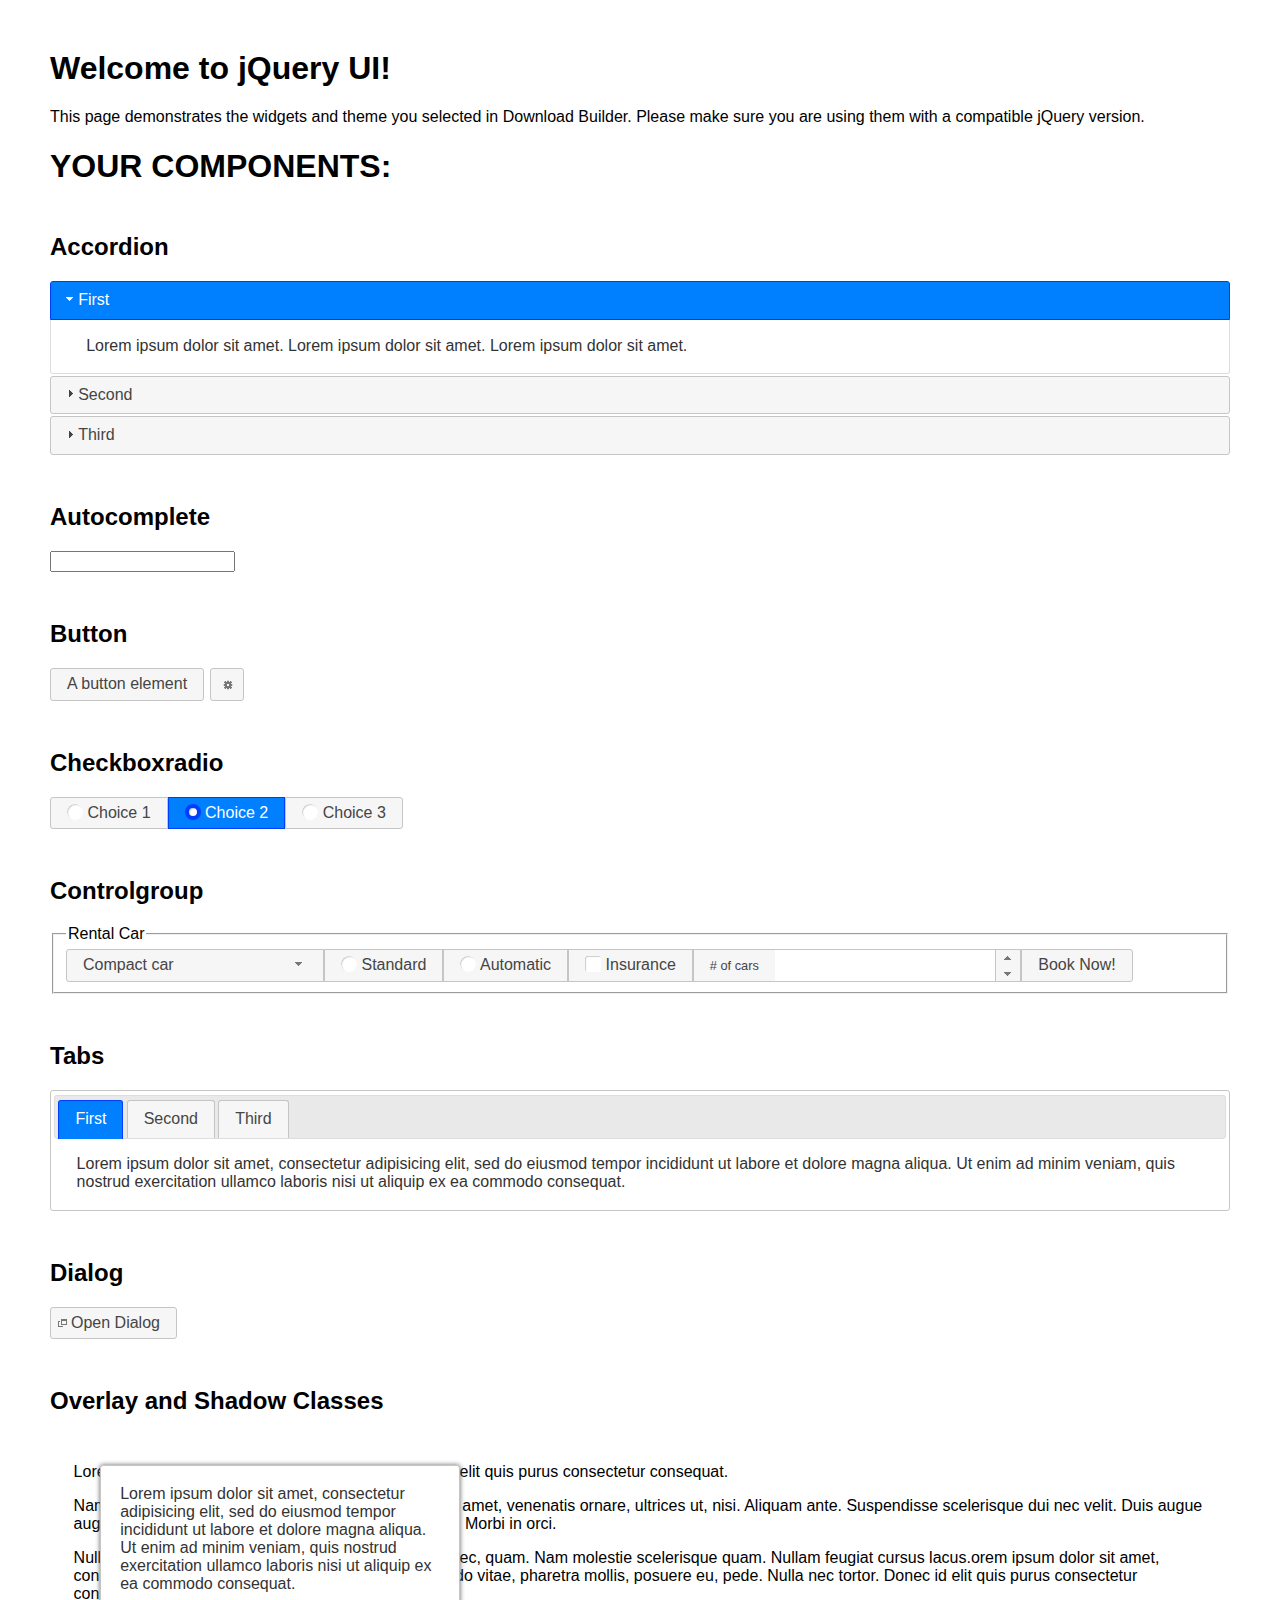
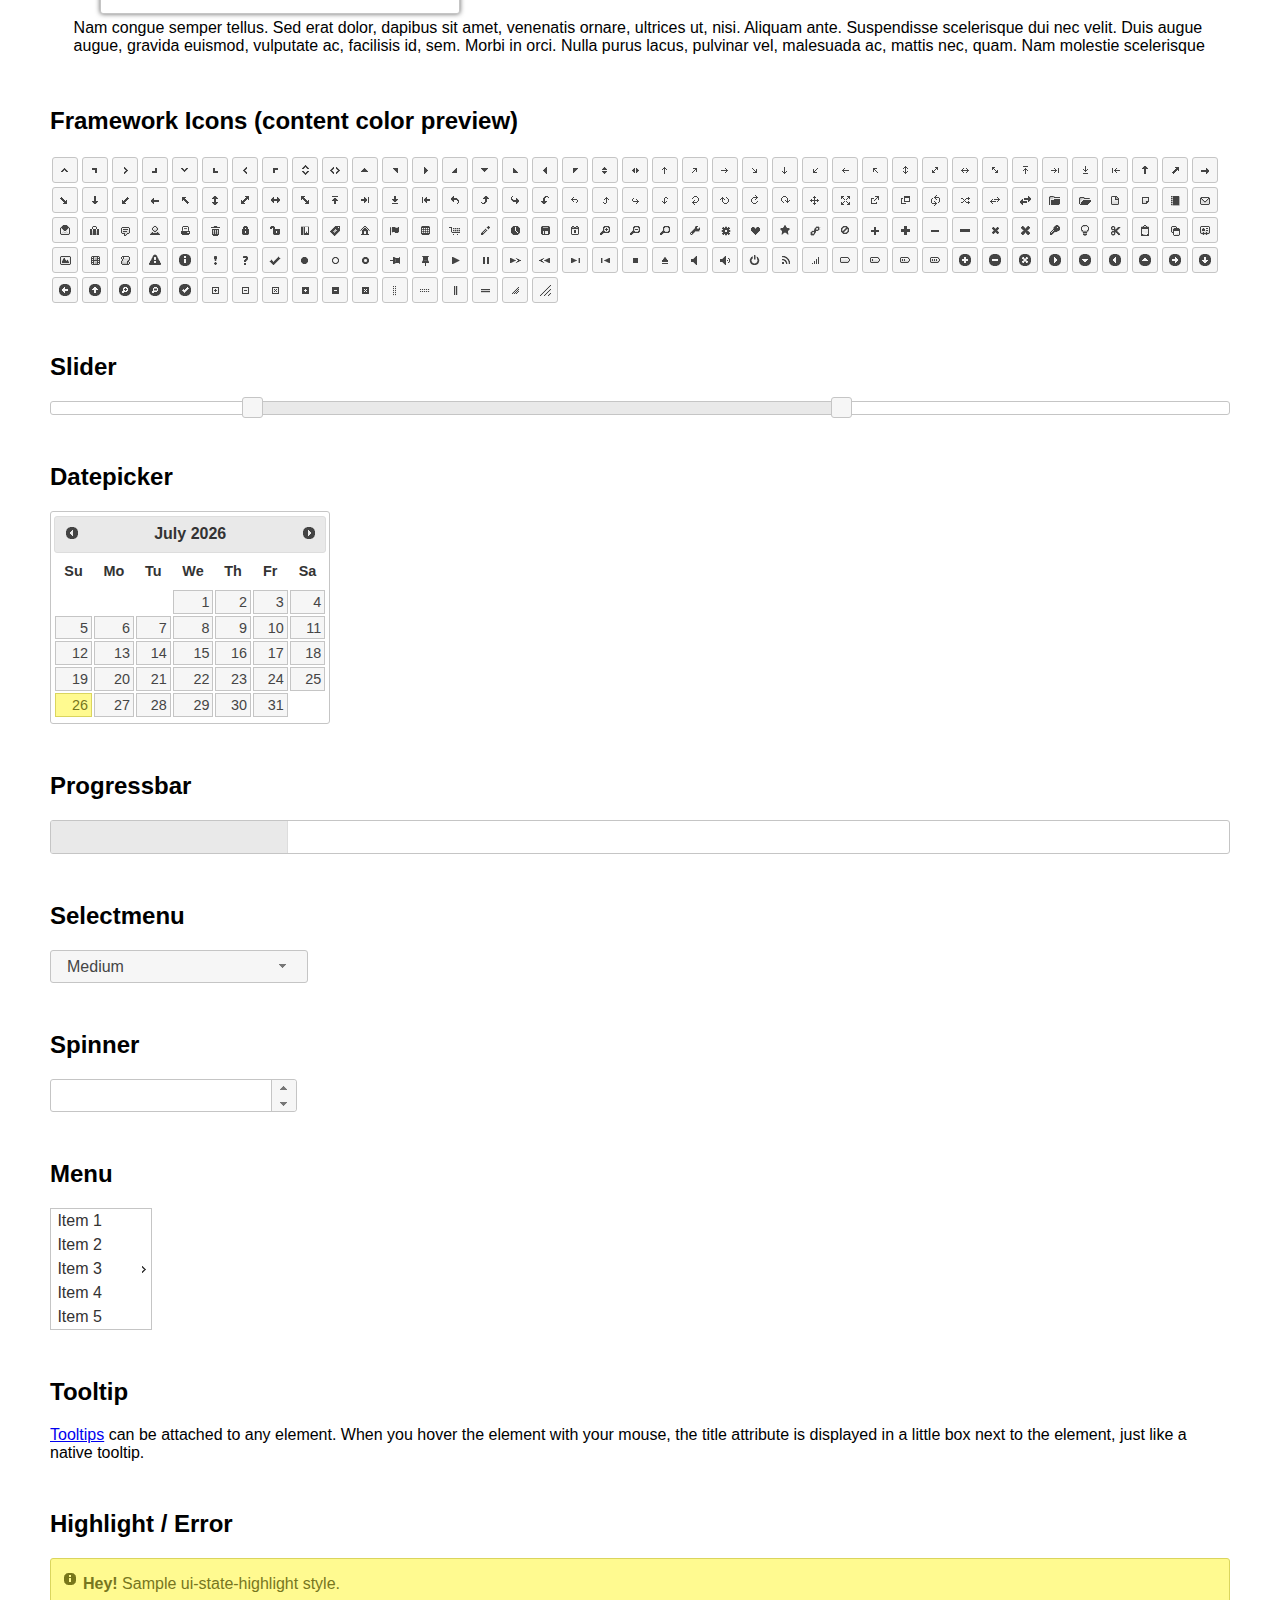
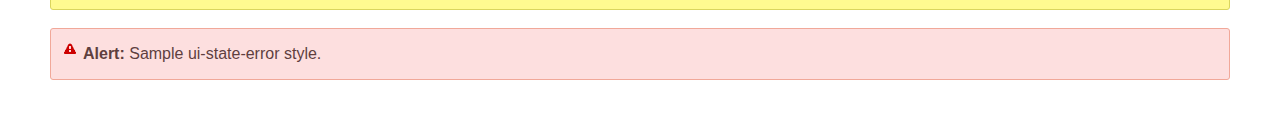
<file: vendor/jqueryui/index.html>
<!doctype html>
<html lang="us">
<head>
	<meta charset="utf-8">
	<title>jQuery UI Example Page</title>
	<link href="jquery-ui.css" rel="stylesheet">
	<style>
	body{
		font-family: "Trebuchet MS", sans-serif;
		margin: 50px;
	}
	.demoHeaders {
		margin-top: 2em;
	}
	#dialog-link {
		padding: .4em 1em .4em 20px;
		text-decoration: none;
		position: relative;
	}
	#dialog-link span.ui-icon {
		margin: 0 5px 0 0;
		position: absolute;
		left: .2em;
		top: 50%;
		margin-top: -8px;
	}
	#icons {
		margin: 0;
		padding: 0;
	}
	#icons li {
		margin: 2px;
		position: relative;
		padding: 4px 0;
		cursor: pointer;
		float: left;
		list-style: none;
	}
	#icons span.ui-icon {
		float: left;
		margin: 0 4px;
	}
	.fakewindowcontain .ui-widget-overlay {
		position: absolute;
	}
	select {
		width: 200px;
	}
	</style>
</head>
<body>

<h1>Welcome to jQuery UI!</h1>

<div class="ui-widget">
	<p>This page demonstrates the widgets and theme you selected in Download Builder. Please make sure you are using them with a compatible jQuery version.</p>
</div>

<h1>YOUR COMPONENTS:</h1>


<!-- Accordion -->
<h2 class="demoHeaders">Accordion</h2>
<div id="accordion">
	<h3>First</h3>
	<div>Lorem ipsum dolor sit amet. Lorem ipsum dolor sit amet. Lorem ipsum dolor sit amet.</div>
	<h3>Second</h3>
	<div>Phasellus mattis tincidunt nibh.</div>
	<h3>Third</h3>
	<div>Nam dui erat, auctor a, dignissim quis.</div>
</div>



<!-- Autocomplete -->
<h2 class="demoHeaders">Autocomplete</h2>
<div>
	<input id="autocomplete" title="type &quot;a&quot;">
</div>



<!-- Button -->
<h2 class="demoHeaders">Button</h2>
<button id="button">A button element</button>
<button id="button-icon">An icon-only button</button>



<!-- Checkboxradio -->
<h2 class="demoHeaders">Checkboxradio</h2>
<form style="margin-top: 1em;">
	<div id="radioset">
		<input type="radio" id="radio1" name="radio"><label for="radio1">Choice 1</label>
		<input type="radio" id="radio2" name="radio" checked="checked"><label for="radio2">Choice 2</label>
		<input type="radio" id="radio3" name="radio"><label for="radio3">Choice 3</label>
	</div>
</form>



<!-- Controlgroup -->
<h2 class="demoHeaders">Controlgroup</h2>
<fieldset>
	<legend>Rental Car</legend>
	<div id="controlgroup">
		<select id="car-type">
			<option>Compact car</option>
			<option>Midsize car</option>
			<option>Full size car</option>
			<option>SUV</option>
			<option>Luxury</option>
			<option>Truck</option>
			<option>Van</option>
		</select>
		<label for="transmission-standard">Standard</label>
		<input type="radio" name="transmission" id="transmission-standard">
		<label for="transmission-automatic">Automatic</label>
		<input type="radio" name="transmission" id="transmission-automatic">
		<label for="insurance">Insurance</label>
		<input type="checkbox" name="insurance" id="insurance">
		<label for="horizontal-spinner" class="ui-controlgroup-label"># of cars</label>
		<input id="horizontal-spinner" class="ui-spinner-input">
		<button>Book Now!</button>
	</div>
</fieldset>



<!-- Tabs -->
<h2 class="demoHeaders">Tabs</h2>
<div id="tabs">
	<ul>
		<li><a href="#tabs-1">First</a></li>
		<li><a href="#tabs-2">Second</a></li>
		<li><a href="#tabs-3">Third</a></li>
	</ul>
	<div id="tabs-1">Lorem ipsum dolor sit amet, consectetur adipisicing elit, sed do eiusmod tempor incididunt ut labore et dolore magna aliqua. Ut enim ad minim veniam, quis nostrud exercitation ullamco laboris nisi ut aliquip ex ea commodo consequat.</div>
	<div id="tabs-2">Phasellus mattis tincidunt nibh. Cras orci urna, blandit id, pretium vel, aliquet ornare, felis. Maecenas scelerisque sem non nisl. Fusce sed lorem in enim dictum bibendum.</div>
	<div id="tabs-3">Nam dui erat, auctor a, dignissim quis, sollicitudin eu, felis. Pellentesque nisi urna, interdum eget, sagittis et, consequat vestibulum, lacus. Mauris porttitor ullamcorper augue.</div>
</div>



<h2 class="demoHeaders">Dialog</h2>
<p>
	<button id="dialog-link" class="ui-button ui-corner-all ui-widget">
		<span class="ui-icon ui-icon-newwin"></span>Open Dialog
	</button>
</p>

<h2 class="demoHeaders">Overlay and Shadow Classes</h2>
<div style="position: relative; width: 96%; height: 200px; padding:1% 2%; overflow:hidden;" class="fakewindowcontain">
	<p>Lorem ipsum dolor sit amet,  Nulla nec tortor. Donec id elit quis purus consectetur consequat. </p><p>Nam congue semper tellus. Sed erat dolor, dapibus sit amet, venenatis ornare, ultrices ut, nisi. Aliquam ante. Suspendisse scelerisque dui nec velit. Duis augue augue, gravida euismod, vulputate ac, facilisis id, sem. Morbi in orci. </p><p>Nulla purus lacus, pulvinar vel, malesuada ac, mattis nec, quam. Nam molestie scelerisque quam. Nullam feugiat cursus lacus.orem ipsum dolor sit amet, consectetur adipiscing elit. Donec libero risus, commodo vitae, pharetra mollis, posuere eu, pede. Nulla nec tortor. Donec id elit quis purus consectetur consequat. </p><p>Nam congue semper tellus. Sed erat dolor, dapibus sit amet, venenatis ornare, ultrices ut, nisi. Aliquam ante. Suspendisse scelerisque dui nec velit. Duis augue augue, gravida euismod, vulputate ac, facilisis id, sem. Morbi in orci. Nulla purus lacus, pulvinar vel, malesuada ac, mattis nec, quam. Nam molestie scelerisque quam. </p><p>Nullam feugiat cursus lacus.orem ipsum dolor sit amet, consectetur adipiscing elit. Donec libero risus, commodo vitae, pharetra mollis, posuere eu, pede. Nulla nec tortor. Donec id elit quis purus consectetur consequat. Nam congue semper tellus. Sed erat dolor, dapibus sit amet, venenatis ornare, ultrices ut, nisi. Aliquam ante. </p><p>Suspendisse scelerisque dui nec velit. Duis augue augue, gravida euismod, vulputate ac, facilisis id, sem. Morbi in orci. Nulla purus lacus, pulvinar vel, malesuada ac, mattis nec, quam. Nam molestie scelerisque quam. Nullam feugiat cursus lacus.orem ipsum dolor sit amet, consectetur adipiscing elit. Donec libero risus, commodo vitae, pharetra mollis, posuere eu, pede. Nulla nec tortor. Donec id elit quis purus consectetur consequat. Nam congue semper tellus. Sed erat dolor, dapibus sit amet, venenatis ornare, ultrices ut, nisi. </p>

	<!-- ui-dialog -->
	<div class="ui-widget-overlay ui-front"></div>
	<div style="position: absolute; width: 320px; left: 50px; top: 30px; padding: 1.2em" class="ui-widget ui-front ui-widget-content ui-corner-all ui-widget-shadow">
		Lorem ipsum dolor sit amet, consectetur adipisicing elit, sed do eiusmod tempor incididunt ut labore et dolore magna aliqua. Ut enim ad minim veniam, quis nostrud exercitation ullamco laboris nisi ut aliquip ex ea commodo consequat.
	</div>

</div>

<!-- ui-dialog -->
<div id="dialog" title="Dialog Title">
	<p>Lorem ipsum dolor sit amet, consectetur adipisicing elit, sed do eiusmod tempor incididunt ut labore et dolore magna aliqua. Ut enim ad minim veniam, quis nostrud exercitation ullamco laboris nisi ut aliquip ex ea commodo consequat.</p>
</div>



<h2 class="demoHeaders">Framework Icons (content color preview)</h2>
<ul id="icons" class="ui-widget ui-helper-clearfix">
	<li class="ui-state-default ui-corner-all" title=".ui-icon-caret-1-n"><span class="ui-icon ui-icon-caret-1-n"></span></li>
	<li class="ui-state-default ui-corner-all" title=".ui-icon-caret-1-ne"><span class="ui-icon ui-icon-caret-1-ne"></span></li>
	<li class="ui-state-default ui-corner-all" title=".ui-icon-caret-1-e"><span class="ui-icon ui-icon-caret-1-e"></span></li>
	<li class="ui-state-default ui-corner-all" title=".ui-icon-caret-1-se"><span class="ui-icon ui-icon-caret-1-se"></span></li>
	<li class="ui-state-default ui-corner-all" title=".ui-icon-caret-1-s"><span class="ui-icon ui-icon-caret-1-s"></span></li>
	<li class="ui-state-default ui-corner-all" title=".ui-icon-caret-1-sw"><span class="ui-icon ui-icon-caret-1-sw"></span></li>
	<li class="ui-state-default ui-corner-all" title=".ui-icon-caret-1-w"><span class="ui-icon ui-icon-caret-1-w"></span></li>
	<li class="ui-state-default ui-corner-all" title=".ui-icon-caret-1-nw"><span class="ui-icon ui-icon-caret-1-nw"></span></li>
	<li class="ui-state-default ui-corner-all" title=".ui-icon-caret-2-n-s"><span class="ui-icon ui-icon-caret-2-n-s"></span></li>
	<li class="ui-state-default ui-corner-all" title=".ui-icon-caret-2-e-w"><span class="ui-icon ui-icon-caret-2-e-w"></span></li>
	<li class="ui-state-default ui-corner-all" title=".ui-icon-triangle-1-n"><span class="ui-icon ui-icon-triangle-1-n"></span></li>
	<li class="ui-state-default ui-corner-all" title=".ui-icon-triangle-1-ne"><span class="ui-icon ui-icon-triangle-1-ne"></span></li>
	<li class="ui-state-default ui-corner-all" title=".ui-icon-triangle-1-e"><span class="ui-icon ui-icon-triangle-1-e"></span></li>
	<li class="ui-state-default ui-corner-all" title=".ui-icon-triangle-1-se"><span class="ui-icon ui-icon-triangle-1-se"></span></li>
	<li class="ui-state-default ui-corner-all" title=".ui-icon-triangle-1-s"><span class="ui-icon ui-icon-triangle-1-s"></span></li>
	<li class="ui-state-default ui-corner-all" title=".ui-icon-triangle-1-sw"><span class="ui-icon ui-icon-triangle-1-sw"></span></li>
	<li class="ui-state-default ui-corner-all" title=".ui-icon-triangle-1-w"><span class="ui-icon ui-icon-triangle-1-w"></span></li>
	<li class="ui-state-default ui-corner-all" title=".ui-icon-triangle-1-nw"><span class="ui-icon ui-icon-triangle-1-nw"></span></li>
	<li class="ui-state-default ui-corner-all" title=".ui-icon-triangle-2-n-s"><span class="ui-icon ui-icon-triangle-2-n-s"></span></li>
	<li class="ui-state-default ui-corner-all" title=".ui-icon-triangle-2-e-w"><span class="ui-icon ui-icon-triangle-2-e-w"></span></li>
	<li class="ui-state-default ui-corner-all" title=".ui-icon-arrow-1-n"><span class="ui-icon ui-icon-arrow-1-n"></span></li>
	<li class="ui-state-default ui-corner-all" title=".ui-icon-arrow-1-ne"><span class="ui-icon ui-icon-arrow-1-ne"></span></li>
	<li class="ui-state-default ui-corner-all" title=".ui-icon-arrow-1-e"><span class="ui-icon ui-icon-arrow-1-e"></span></li>
	<li class="ui-state-default ui-corner-all" title=".ui-icon-arrow-1-se"><span class="ui-icon ui-icon-arrow-1-se"></span></li>
	<li class="ui-state-default ui-corner-all" title=".ui-icon-arrow-1-s"><span class="ui-icon ui-icon-arrow-1-s"></span></li>
	<li class="ui-state-default ui-corner-all" title=".ui-icon-arrow-1-sw"><span class="ui-icon ui-icon-arrow-1-sw"></span></li>
	<li class="ui-state-default ui-corner-all" title=".ui-icon-arrow-1-w"><span class="ui-icon ui-icon-arrow-1-w"></span></li>
	<li class="ui-state-default ui-corner-all" title=".ui-icon-arrow-1-nw"><span class="ui-icon ui-icon-arrow-1-nw"></span></li>
	<li class="ui-state-default ui-corner-all" title=".ui-icon-arrow-2-n-s"><span class="ui-icon ui-icon-arrow-2-n-s"></span></li>
	<li class="ui-state-default ui-corner-all" title=".ui-icon-arrow-2-ne-sw"><span class="ui-icon ui-icon-arrow-2-ne-sw"></span></li>
	<li class="ui-state-default ui-corner-all" title=".ui-icon-arrow-2-e-w"><span class="ui-icon ui-icon-arrow-2-e-w"></span></li>
	<li class="ui-state-default ui-corner-all" title=".ui-icon-arrow-2-se-nw"><span class="ui-icon ui-icon-arrow-2-se-nw"></span></li>
	<li class="ui-state-default ui-corner-all" title=".ui-icon-arrowstop-1-n"><span class="ui-icon ui-icon-arrowstop-1-n"></span></li>
	<li class="ui-state-default ui-corner-all" title=".ui-icon-arrowstop-1-e"><span class="ui-icon ui-icon-arrowstop-1-e"></span></li>
	<li class="ui-state-default ui-corner-all" title=".ui-icon-arrowstop-1-s"><span class="ui-icon ui-icon-arrowstop-1-s"></span></li>
	<li class="ui-state-default ui-corner-all" title=".ui-icon-arrowstop-1-w"><span class="ui-icon ui-icon-arrowstop-1-w"></span></li>
	<li class="ui-state-default ui-corner-all" title=".ui-icon-arrowthick-1-n"><span class="ui-icon ui-icon-arrowthick-1-n"></span></li>
	<li class="ui-state-default ui-corner-all" title=".ui-icon-arrowthick-1-ne"><span class="ui-icon ui-icon-arrowthick-1-ne"></span></li>
	<li class="ui-state-default ui-corner-all" title=".ui-icon-arrowthick-1-e"><span class="ui-icon ui-icon-arrowthick-1-e"></span></li>
	<li class="ui-state-default ui-corner-all" title=".ui-icon-arrowthick-1-se"><span class="ui-icon ui-icon-arrowthick-1-se"></span></li>
	<li class="ui-state-default ui-corner-all" title=".ui-icon-arrowthick-1-s"><span class="ui-icon ui-icon-arrowthick-1-s"></span></li>
	<li class="ui-state-default ui-corner-all" title=".ui-icon-arrowthick-1-sw"><span class="ui-icon ui-icon-arrowthick-1-sw"></span></li>
	<li class="ui-state-default ui-corner-all" title=".ui-icon-arrowthick-1-w"><span class="ui-icon ui-icon-arrowthick-1-w"></span></li>
	<li class="ui-state-default ui-corner-all" title=".ui-icon-arrowthick-1-nw"><span class="ui-icon ui-icon-arrowthick-1-nw"></span></li>
	<li class="ui-state-default ui-corner-all" title=".ui-icon-arrowthick-2-n-s"><span class="ui-icon ui-icon-arrowthick-2-n-s"></span></li>
	<li class="ui-state-default ui-corner-all" title=".ui-icon-arrowthick-2-ne-sw"><span class="ui-icon ui-icon-arrowthick-2-ne-sw"></span></li>
	<li class="ui-state-default ui-corner-all" title=".ui-icon-arrowthick-2-e-w"><span class="ui-icon ui-icon-arrowthick-2-e-w"></span></li>
	<li class="ui-state-default ui-corner-all" title=".ui-icon-arrowthick-2-se-nw"><span class="ui-icon ui-icon-arrowthick-2-se-nw"></span></li>
	<li class="ui-state-default ui-corner-all" title=".ui-icon-arrowthickstop-1-n"><span class="ui-icon ui-icon-arrowthickstop-1-n"></span></li>
	<li class="ui-state-default ui-corner-all" title=".ui-icon-arrowthickstop-1-e"><span class="ui-icon ui-icon-arrowthickstop-1-e"></span></li>
	<li class="ui-state-default ui-corner-all" title=".ui-icon-arrowthickstop-1-s"><span class="ui-icon ui-icon-arrowthickstop-1-s"></span></li>
	<li class="ui-state-default ui-corner-all" title=".ui-icon-arrowthickstop-1-w"><span class="ui-icon ui-icon-arrowthickstop-1-w"></span></li>
	<li class="ui-state-default ui-corner-all" title=".ui-icon-arrowreturnthick-1-w"><span class="ui-icon ui-icon-arrowreturnthick-1-w"></span></li>
	<li class="ui-state-default ui-corner-all" title=".ui-icon-arrowreturnthick-1-n"><span class="ui-icon ui-icon-arrowreturnthick-1-n"></span></li>
	<li class="ui-state-default ui-corner-all" title=".ui-icon-arrowreturnthick-1-e"><span class="ui-icon ui-icon-arrowreturnthick-1-e"></span></li>
	<li class="ui-state-default ui-corner-all" title=".ui-icon-arrowreturnthick-1-s"><span class="ui-icon ui-icon-arrowreturnthick-1-s"></span></li>
	<li class="ui-state-default ui-corner-all" title=".ui-icon-arrowreturn-1-w"><span class="ui-icon ui-icon-arrowreturn-1-w"></span></li>
	<li class="ui-state-default ui-corner-all" title=".ui-icon-arrowreturn-1-n"><span class="ui-icon ui-icon-arrowreturn-1-n"></span></li>
	<li class="ui-state-default ui-corner-all" title=".ui-icon-arrowreturn-1-e"><span class="ui-icon ui-icon-arrowreturn-1-e"></span></li>
	<li class="ui-state-default ui-corner-all" title=".ui-icon-arrowreturn-1-s"><span class="ui-icon ui-icon-arrowreturn-1-s"></span></li>
	<li class="ui-state-default ui-corner-all" title=".ui-icon-arrowrefresh-1-w"><span class="ui-icon ui-icon-arrowrefresh-1-w"></span></li>
	<li class="ui-state-default ui-corner-all" title=".ui-icon-arrowrefresh-1-n"><span class="ui-icon ui-icon-arrowrefresh-1-n"></span></li>
	<li class="ui-state-default ui-corner-all" title=".ui-icon-arrowrefresh-1-e"><span class="ui-icon ui-icon-arrowrefresh-1-e"></span></li>
	<li class="ui-state-default ui-corner-all" title=".ui-icon-arrowrefresh-1-s"><span class="ui-icon ui-icon-arrowrefresh-1-s"></span></li>
	<li class="ui-state-default ui-corner-all" title=".ui-icon-arrow-4"><span class="ui-icon ui-icon-arrow-4"></span></li>
	<li class="ui-state-default ui-corner-all" title=".ui-icon-arrow-4-diag"><span class="ui-icon ui-icon-arrow-4-diag"></span></li>
	<li class="ui-state-default ui-corner-all" title=".ui-icon-extlink"><span class="ui-icon ui-icon-extlink"></span></li>
	<li class="ui-state-default ui-corner-all" title=".ui-icon-newwin"><span class="ui-icon ui-icon-newwin"></span></li>
	<li class="ui-state-default ui-corner-all" title=".ui-icon-refresh"><span class="ui-icon ui-icon-refresh"></span></li>
	<li class="ui-state-default ui-corner-all" title=".ui-icon-shuffle"><span class="ui-icon ui-icon-shuffle"></span></li>
	<li class="ui-state-default ui-corner-all" title=".ui-icon-transfer-e-w"><span class="ui-icon ui-icon-transfer-e-w"></span></li>
	<li class="ui-state-default ui-corner-all" title=".ui-icon-transferthick-e-w"><span class="ui-icon ui-icon-transferthick-e-w"></span></li>
	<li class="ui-state-default ui-corner-all" title=".ui-icon-folder-collapsed"><span class="ui-icon ui-icon-folder-collapsed"></span></li>
	<li class="ui-state-default ui-corner-all" title=".ui-icon-folder-open"><span class="ui-icon ui-icon-folder-open"></span></li>
	<li class="ui-state-default ui-corner-all" title=".ui-icon-document"><span class="ui-icon ui-icon-document"></span></li>
	<li class="ui-state-default ui-corner-all" title=".ui-icon-document-b"><span class="ui-icon ui-icon-document-b"></span></li>
	<li class="ui-state-default ui-corner-all" title=".ui-icon-note"><span class="ui-icon ui-icon-note"></span></li>
	<li class="ui-state-default ui-corner-all" title=".ui-icon-mail-closed"><span class="ui-icon ui-icon-mail-closed"></span></li>
	<li class="ui-state-default ui-corner-all" title=".ui-icon-mail-open"><span class="ui-icon ui-icon-mail-open"></span></li>
	<li class="ui-state-default ui-corner-all" title=".ui-icon-suitcase"><span class="ui-icon ui-icon-suitcase"></span></li>
	<li class="ui-state-default ui-corner-all" title=".ui-icon-comment"><span class="ui-icon ui-icon-comment"></span></li>
	<li class="ui-state-default ui-corner-all" title=".ui-icon-person"><span class="ui-icon ui-icon-person"></span></li>
	<li class="ui-state-default ui-corner-all" title=".ui-icon-print"><span class="ui-icon ui-icon-print"></span></li>
	<li class="ui-state-default ui-corner-all" title=".ui-icon-trash"><span class="ui-icon ui-icon-trash"></span></li>
	<li class="ui-state-default ui-corner-all" title=".ui-icon-locked"><span class="ui-icon ui-icon-locked"></span></li>
	<li class="ui-state-default ui-corner-all" title=".ui-icon-unlocked"><span class="ui-icon ui-icon-unlocked"></span></li>
	<li class="ui-state-default ui-corner-all" title=".ui-icon-bookmark"><span class="ui-icon ui-icon-bookmark"></span></li>
	<li class="ui-state-default ui-corner-all" title=".ui-icon-tag"><span class="ui-icon ui-icon-tag"></span></li>
	<li class="ui-state-default ui-corner-all" title=".ui-icon-home"><span class="ui-icon ui-icon-home"></span></li>
	<li class="ui-state-default ui-corner-all" title=".ui-icon-flag"><span class="ui-icon ui-icon-flag"></span></li>
	<li class="ui-state-default ui-corner-all" title=".ui-icon-calculator"><span class="ui-icon ui-icon-calculator"></span></li>
	<li class="ui-state-default ui-corner-all" title=".ui-icon-cart"><span class="ui-icon ui-icon-cart"></span></li>
	<li class="ui-state-default ui-corner-all" title=".ui-icon-pencil"><span class="ui-icon ui-icon-pencil"></span></li>
	<li class="ui-state-default ui-corner-all" title=".ui-icon-clock"><span class="ui-icon ui-icon-clock"></span></li>
	<li class="ui-state-default ui-corner-all" title=".ui-icon-disk"><span class="ui-icon ui-icon-disk"></span></li>
	<li class="ui-state-default ui-corner-all" title=".ui-icon-calendar"><span class="ui-icon ui-icon-calendar"></span></li>
	<li class="ui-state-default ui-corner-all" title=".ui-icon-zoomin"><span class="ui-icon ui-icon-zoomin"></span></li>
	<li class="ui-state-default ui-corner-all" title=".ui-icon-zoomout"><span class="ui-icon ui-icon-zoomout"></span></li>
	<li class="ui-state-default ui-corner-all" title=".ui-icon-search"><span class="ui-icon ui-icon-search"></span></li>
	<li class="ui-state-default ui-corner-all" title=".ui-icon-wrench"><span class="ui-icon ui-icon-wrench"></span></li>
	<li class="ui-state-default ui-corner-all" title=".ui-icon-gear"><span class="ui-icon ui-icon-gear"></span></li>
	<li class="ui-state-default ui-corner-all" title=".ui-icon-heart"><span class="ui-icon ui-icon-heart"></span></li>
	<li class="ui-state-default ui-corner-all" title=".ui-icon-star"><span class="ui-icon ui-icon-star"></span></li>
	<li class="ui-state-default ui-corner-all" title=".ui-icon-link"><span class="ui-icon ui-icon-link"></span></li>
	<li class="ui-state-default ui-corner-all" title=".ui-icon-cancel"><span class="ui-icon ui-icon-cancel"></span></li>
	<li class="ui-state-default ui-corner-all" title=".ui-icon-plus"><span class="ui-icon ui-icon-plus"></span></li>
	<li class="ui-state-default ui-corner-all" title=".ui-icon-plusthick"><span class="ui-icon ui-icon-plusthick"></span></li>
	<li class="ui-state-default ui-corner-all" title=".ui-icon-minus"><span class="ui-icon ui-icon-minus"></span></li>
	<li class="ui-state-default ui-corner-all" title=".ui-icon-minusthick"><span class="ui-icon ui-icon-minusthick"></span></li>
	<li class="ui-state-default ui-corner-all" title=".ui-icon-close"><span class="ui-icon ui-icon-close"></span></li>
	<li class="ui-state-default ui-corner-all" title=".ui-icon-closethick"><span class="ui-icon ui-icon-closethick"></span></li>
	<li class="ui-state-default ui-corner-all" title=".ui-icon-key"><span class="ui-icon ui-icon-key"></span></li>
	<li class="ui-state-default ui-corner-all" title=".ui-icon-lightbulb"><span class="ui-icon ui-icon-lightbulb"></span></li>
	<li class="ui-state-default ui-corner-all" title=".ui-icon-scissors"><span class="ui-icon ui-icon-scissors"></span></li>
	<li class="ui-state-default ui-corner-all" title=".ui-icon-clipboard"><span class="ui-icon ui-icon-clipboard"></span></li>
	<li class="ui-state-default ui-corner-all" title=".ui-icon-copy"><span class="ui-icon ui-icon-copy"></span></li>
	<li class="ui-state-default ui-corner-all" title=".ui-icon-contact"><span class="ui-icon ui-icon-contact"></span></li>
	<li class="ui-state-default ui-corner-all" title=".ui-icon-image"><span class="ui-icon ui-icon-image"></span></li>
	<li class="ui-state-default ui-corner-all" title=".ui-icon-video"><span class="ui-icon ui-icon-video"></span></li>
	<li class="ui-state-default ui-corner-all" title=".ui-icon-script"><span class="ui-icon ui-icon-script"></span></li>
	<li class="ui-state-default ui-corner-all" title=".ui-icon-alert"><span class="ui-icon ui-icon-alert"></span></li>
	<li class="ui-state-default ui-corner-all" title=".ui-icon-info"><span class="ui-icon ui-icon-info"></span></li>
	<li class="ui-state-default ui-corner-all" title=".ui-icon-notice"><span class="ui-icon ui-icon-notice"></span></li>
	<li class="ui-state-default ui-corner-all" title=".ui-icon-help"><span class="ui-icon ui-icon-help"></span></li>
	<li class="ui-state-default ui-corner-all" title=".ui-icon-check"><span class="ui-icon ui-icon-check"></span></li>
	<li class="ui-state-default ui-corner-all" title=".ui-icon-bullet"><span class="ui-icon ui-icon-bullet"></span></li>
	<li class="ui-state-default ui-corner-all" title=".ui-icon-radio-off"><span class="ui-icon ui-icon-radio-off"></span></li>
	<li class="ui-state-default ui-corner-all" title=".ui-icon-radio-on"><span class="ui-icon ui-icon-radio-on"></span></li>
	<li class="ui-state-default ui-corner-all" title=".ui-icon-pin-w"><span class="ui-icon ui-icon-pin-w"></span></li>
	<li class="ui-state-default ui-corner-all" title=".ui-icon-pin-s"><span class="ui-icon ui-icon-pin-s"></span></li>
	<li class="ui-state-default ui-corner-all" title=".ui-icon-play"><span class="ui-icon ui-icon-play"></span></li>
	<li class="ui-state-default ui-corner-all" title=".ui-icon-pause"><span class="ui-icon ui-icon-pause"></span></li>
	<li class="ui-state-default ui-corner-all" title=".ui-icon-seek-next"><span class="ui-icon ui-icon-seek-next"></span></li>
	<li class="ui-state-default ui-corner-all" title=".ui-icon-seek-prev"><span class="ui-icon ui-icon-seek-prev"></span></li>
	<li class="ui-state-default ui-corner-all" title=".ui-icon-seek-end"><span class="ui-icon ui-icon-seek-end"></span></li>
	<li class="ui-state-default ui-corner-all" title=".ui-icon-seek-first"><span class="ui-icon ui-icon-seek-first"></span></li>
	<li class="ui-state-default ui-corner-all" title=".ui-icon-stop"><span class="ui-icon ui-icon-stop"></span></li>
	<li class="ui-state-default ui-corner-all" title=".ui-icon-eject"><span class="ui-icon ui-icon-eject"></span></li>
	<li class="ui-state-default ui-corner-all" title=".ui-icon-volume-off"><span class="ui-icon ui-icon-volume-off"></span></li>
	<li class="ui-state-default ui-corner-all" title=".ui-icon-volume-on"><span class="ui-icon ui-icon-volume-on"></span></li>
	<li class="ui-state-default ui-corner-all" title=".ui-icon-power"><span class="ui-icon ui-icon-power"></span></li>
	<li class="ui-state-default ui-corner-all" title=".ui-icon-signal-diag"><span class="ui-icon ui-icon-signal-diag"></span></li>
	<li class="ui-state-default ui-corner-all" title=".ui-icon-signal"><span class="ui-icon ui-icon-signal"></span></li>
	<li class="ui-state-default ui-corner-all" title=".ui-icon-battery-0"><span class="ui-icon ui-icon-battery-0"></span></li>
	<li class="ui-state-default ui-corner-all" title=".ui-icon-battery-1"><span class="ui-icon ui-icon-battery-1"></span></li>
	<li class="ui-state-default ui-corner-all" title=".ui-icon-battery-2"><span class="ui-icon ui-icon-battery-2"></span></li>
	<li class="ui-state-default ui-corner-all" title=".ui-icon-battery-3"><span class="ui-icon ui-icon-battery-3"></span></li>
	<li class="ui-state-default ui-corner-all" title=".ui-icon-circle-plus"><span class="ui-icon ui-icon-circle-plus"></span></li>
	<li class="ui-state-default ui-corner-all" title=".ui-icon-circle-minus"><span class="ui-icon ui-icon-circle-minus"></span></li>
	<li class="ui-state-default ui-corner-all" title=".ui-icon-circle-close"><span class="ui-icon ui-icon-circle-close"></span></li>
	<li class="ui-state-default ui-corner-all" title=".ui-icon-circle-triangle-e"><span class="ui-icon ui-icon-circle-triangle-e"></span></li>
	<li class="ui-state-default ui-corner-all" title=".ui-icon-circle-triangle-s"><span class="ui-icon ui-icon-circle-triangle-s"></span></li>
	<li class="ui-state-default ui-corner-all" title=".ui-icon-circle-triangle-w"><span class="ui-icon ui-icon-circle-triangle-w"></span></li>
	<li class="ui-state-default ui-corner-all" title=".ui-icon-circle-triangle-n"><span class="ui-icon ui-icon-circle-triangle-n"></span></li>
	<li class="ui-state-default ui-corner-all" title=".ui-icon-circle-arrow-e"><span class="ui-icon ui-icon-circle-arrow-e"></span></li>
	<li class="ui-state-default ui-corner-all" title=".ui-icon-circle-arrow-s"><span class="ui-icon ui-icon-circle-arrow-s"></span></li>
	<li class="ui-state-default ui-corner-all" title=".ui-icon-circle-arrow-w"><span class="ui-icon ui-icon-circle-arrow-w"></span></li>
	<li class="ui-state-default ui-corner-all" title=".ui-icon-circle-arrow-n"><span class="ui-icon ui-icon-circle-arrow-n"></span></li>
	<li class="ui-state-default ui-corner-all" title=".ui-icon-circle-zoomin"><span class="ui-icon ui-icon-circle-zoomin"></span></li>
	<li class="ui-state-default ui-corner-all" title=".ui-icon-circle-zoomout"><span class="ui-icon ui-icon-circle-zoomout"></span></li>
	<li class="ui-state-default ui-corner-all" title=".ui-icon-circle-check"><span class="ui-icon ui-icon-circle-check"></span></li>
	<li class="ui-state-default ui-corner-all" title=".ui-icon-circlesmall-plus"><span class="ui-icon ui-icon-circlesmall-plus"></span></li>
	<li class="ui-state-default ui-corner-all" title=".ui-icon-circlesmall-minus"><span class="ui-icon ui-icon-circlesmall-minus"></span></li>
	<li class="ui-state-default ui-corner-all" title=".ui-icon-circlesmall-close"><span class="ui-icon ui-icon-circlesmall-close"></span></li>
	<li class="ui-state-default ui-corner-all" title=".ui-icon-squaresmall-plus"><span class="ui-icon ui-icon-squaresmall-plus"></span></li>
	<li class="ui-state-default ui-corner-all" title=".ui-icon-squaresmall-minus"><span class="ui-icon ui-icon-squaresmall-minus"></span></li>
	<li class="ui-state-default ui-corner-all" title=".ui-icon-squaresmall-close"><span class="ui-icon ui-icon-squaresmall-close"></span></li>
	<li class="ui-state-default ui-corner-all" title=".ui-icon-grip-dotted-vertical"><span class="ui-icon ui-icon-grip-dotted-vertical"></span></li>
	<li class="ui-state-default ui-corner-all" title=".ui-icon-grip-dotted-horizontal"><span class="ui-icon ui-icon-grip-dotted-horizontal"></span></li>
	<li class="ui-state-default ui-corner-all" title=".ui-icon-grip-solid-vertical"><span class="ui-icon ui-icon-grip-solid-vertical"></span></li>
	<li class="ui-state-default ui-corner-all" title=".ui-icon-grip-solid-horizontal"><span class="ui-icon ui-icon-grip-solid-horizontal"></span></li>
	<li class="ui-state-default ui-corner-all" title=".ui-icon-gripsmall-diagonal-se"><span class="ui-icon ui-icon-gripsmall-diagonal-se"></span></li>
	<li class="ui-state-default ui-corner-all" title=".ui-icon-grip-diagonal-se"><span class="ui-icon ui-icon-grip-diagonal-se"></span></li>
</ul>


<!-- Slider -->
<h2 class="demoHeaders">Slider</h2>
<div id="slider"></div>



<!-- Datepicker -->
<h2 class="demoHeaders">Datepicker</h2>
<div id="datepicker"></div>



<!-- Progressbar -->
<h2 class="demoHeaders">Progressbar</h2>
<div id="progressbar"></div>



<!-- Progressbar -->
<h2 class="demoHeaders">Selectmenu</h2>
<select id="selectmenu">
	<option>Slower</option>
	<option>Slow</option>
	<option selected="selected">Medium</option>
	<option>Fast</option>
	<option>Faster</option>
</select>



<!-- Spinner -->
<h2 class="demoHeaders">Spinner</h2>
<input id="spinner">



<!-- Menu -->
<h2 class="demoHeaders">Menu</h2>
<ul style="width:100px;" id="menu">
	<li><div>Item 1</div></li>
	<li><div>Item 2</div></li>
	<li><div>Item 3</div>
		<ul>
			<li><div>Item 3-1</div></li>
			<li><div>Item 3-2</div></li>
			<li><div>Item 3-3</div></li>
			<li><div>Item 3-4</div></li>
			<li><div>Item 3-5</div></li>
		</ul>
	</li>
	<li><div>Item 4</div></li>
	<li><div>Item 5</div></li>
</ul>



<!-- Tooltip -->
<h2 class="demoHeaders">Tooltip</h2>
<p id="tooltip">
	<a href="#" title="That&apos;s what this widget is">Tooltips</a> can be attached to any element. When you hover
the element with your mouse, the title attribute is displayed in a little box next to the element, just like a native tooltip.
</p>


<!-- Highlight / Error -->
<h2 class="demoHeaders">Highlight / Error</h2>
<div class="ui-widget">
	<div class="ui-state-highlight ui-corner-all" style="margin-top: 20px; padding: 0 .7em;">
		<p><span class="ui-icon ui-icon-info" style="float: left; margin-right: .3em;"></span>
		<strong>Hey!</strong> Sample ui-state-highlight style.</p>
	</div>
</div>
<br>
<div class="ui-widget">
	<div class="ui-state-error ui-corner-all" style="padding: 0 .7em;">
		<p><span class="ui-icon ui-icon-alert" style="float: left; margin-right: .3em;"></span>
		<strong>Alert:</strong> Sample ui-state-error style.</p>
	</div>
</div>

<script src="external/jquery/jquery.js"></script>
<script src="jquery-ui.js"></script>
<script>

$( "#accordion" ).accordion();



var availableTags = [
	"ActionScript",
	"AppleScript",
	"Asp",
	"BASIC",
	"C",
	"C++",
	"Clojure",
	"COBOL",
	"ColdFusion",
	"Erlang",
	"Fortran",
	"Groovy",
	"Haskell",
	"Java",
	"JavaScript",
	"Lisp",
	"Perl",
	"PHP",
	"Python",
	"Ruby",
	"Scala",
	"Scheme"
];
$( "#autocomplete" ).autocomplete({
	source: availableTags
});



$( "#button" ).button();
$( "#button-icon" ).button({
	icon: "ui-icon-gear",
	showLabel: false
});



$( "#radioset" ).buttonset();



$( "#controlgroup" ).controlgroup();



$( "#tabs" ).tabs();



$( "#dialog" ).dialog({
	autoOpen: false,
	width: 400,
	buttons: [
		{
			text: "Ok",
			click: function() {
				$( this ).dialog( "close" );
			}
		},
		{
			text: "Cancel",
			click: function() {
				$( this ).dialog( "close" );
			}
		}
	]
});

// Link to open the dialog
$( "#dialog-link" ).click(function( event ) {
	$( "#dialog" ).dialog( "open" );
	event.preventDefault();
});



$( "#datepicker" ).datepicker({
	inline: true
});



$( "#slider" ).slider({
	range: true,
	values: [ 17, 67 ]
});



$( "#progressbar" ).progressbar({
	value: 20
});



$( "#spinner" ).spinner();



$( "#menu" ).menu();



$( "#tooltip" ).tooltip();



$( "#selectmenu" ).selectmenu();


// Hover states on the static widgets
$( "#dialog-link, #icons li" ).hover(
	function() {
		$( this ).addClass( "ui-state-hover" );
	},
	function() {
		$( this ).removeClass( "ui-state-hover" );
	}
);
</script>
</body>
</html>
</file>
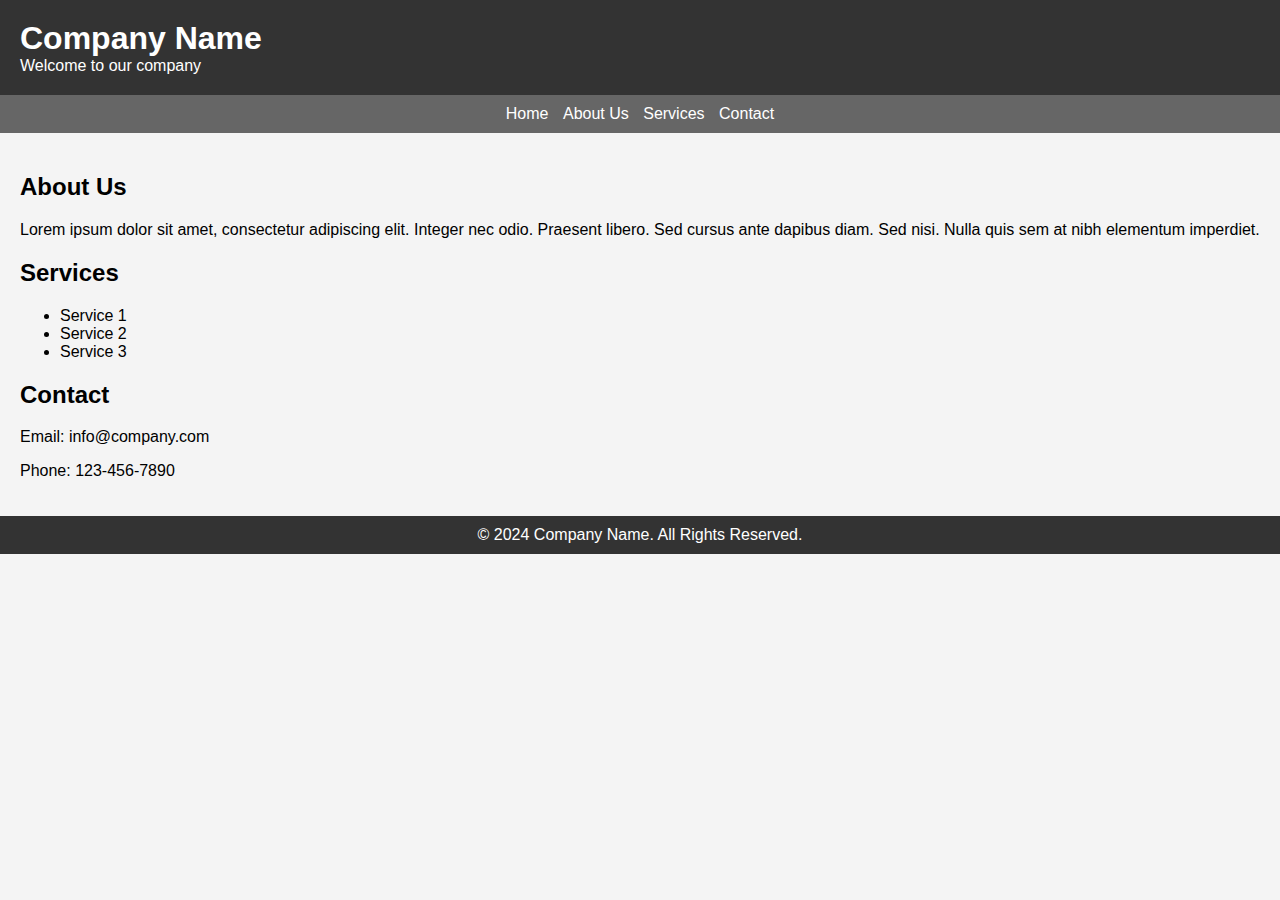
<file: web.html>
<!DOCTYPE html>
<html lang="en">
<head>
    <meta charset="UTF-8">
    <meta name="viewport" content="width=device-width, initial-scale=1.0">
    <title>Company Profile</title>
</head>
<body style="font-family: Arial, sans-serif; margin: 0; padding: 0; background-color: #f4f4f4;">

    <header style="background-color: #333; color: #fff; padding: 20px;">
        <h1 style="margin: 0;">Company Name</h1>
        <p style="margin: 0;">Welcome to our company</p>
    </header>

    <nav style="background-color: #666; padding: 10px;">
        <ul style="list-style-type: none; padding: 0; margin: 0; text-align: center;">
            <li style="display: inline; margin-right: 10px;"><a href="#" style="text-decoration: none; color: #fff;">Home</a></li>
            <li style="display: inline; margin-right: 10px;"><a href="#" style="text-decoration: none; color: #fff;">About Us</a></li>
            <li style="display: inline; margin-right: 10px;"><a href="#" style="text-decoration: none; color: #fff;">Services</a></li>
            <li style="display: inline;"><a href="#" style="text-decoration: none; color: #fff;">Contact</a></li>
        </ul>
    </nav>

    <main style="padding: 20px;">
        <section>
            <h2>About Us</h2>
            <p>Lorem ipsum dolor sit amet, consectetur adipiscing elit. Integer nec odio. Praesent libero. Sed cursus ante dapibus diam. Sed nisi. Nulla quis sem at nibh elementum imperdiet.</p>
        </section>

        <section>
            <h2>Services</h2>
            <ul>
                <li>Service 1</li>
                <li>Service 2</li>
                <li>Service 3</li>
            </ul>
        </section>

        <section>
            <h2>Contact</h2>
            <p>Email: info@company.com</p>
            <p>Phone: 123-456-7890</p>
        </section>
    </main>

    <footer style="background-color: #333; color: #fff; padding: 10px; text-align: center;">
        &copy; 2024 Company Name. All Rights Reserved.
    </footer>

</body>
</html>
</file>
